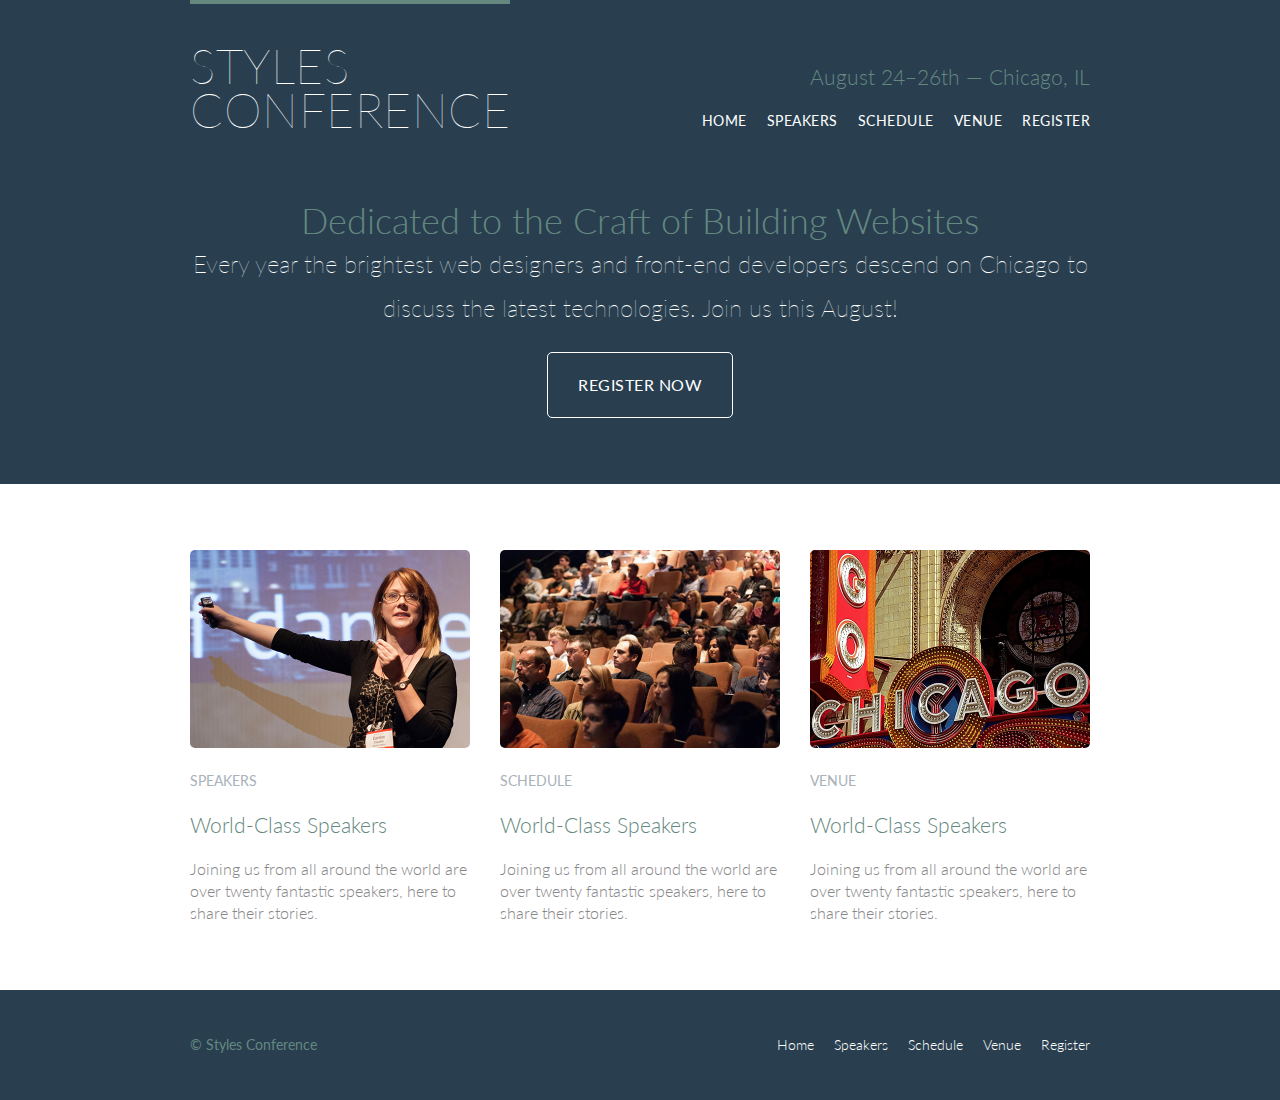
<file: index.html>
<head>
  <meta charset="utf-8">
  <title>Styles Conference</title>
  <link rel="stylesheet" href="assets/stylesheets/main.css">
  <link rel="stylesheet"
  href="http://fonts.googleapis.com/css?family=Lato:100,300,400">
</head>
  <body>

    <header class="primary-header container group">
      <h1 class="logo">
            <a href="index.html">Styles <br> Conference</a>
          </h1>
          <h3 class="tagline">August 24&ndash;26th &mdash; Chicago, IL</h3>

          <nav class="nav primary-nav">
            <ul>
              <li><a href="index.html">Home</a></li><!--
              --><li><a href="speakers.html">Speakers</a></li><!--
              --><li><a href="schedule.html">Schedule</a></li><!--
              --><li><a href="venue.html">Venue</a></li><!--
              --><li><a href="register.html">Register</a></li>
            </ul>
          </nav>

    </header>

    <section class="hero container">
       
        <h2>Dedicated to the Craft of Building Websites</h2>
        <p>Every year the brightest web designers and front-end developers descend on Chicago to discuss the latest technologies. Join us this August!</p>
        <a class="btn btn-alt" href="register.html">Register Now</a>
    </section>
    
    <section class="row">
      <div class="grid">

      <!-- Speakers -->

      <section class="teaser col-1-3">
            <a href="speakers.html">
              <img src="assets/images/home/speakers.jpg" alt="Professional Speaker">
          <h5>Speakers</h5>
          <h3>World-Class Speakers</h3>
            </a>
          <p>Joining us from all around the world are over twenty fantastic speakers, here to share their stories.</p>
        </section><!--
  
          Schedule

           --><section class="teaser col-1-3">
            <a href="schedule.html">
              <img src="assets/images/home/schedule.jpg" alt="Schedule">
            <h5>Schedule</h5>
            <h3>World-Class Speakers</h3>
            </a>
            <p>Joining us from all around the world are over twenty fantastic speakers, here to share their stories.</p>
          </section><!--
  
            Venue
            
            --><section class="teaser col-1-3">
            <a href="venue.html">
              <img src="assets/images/home/venue.jpg" alt="Venue">
            <h5>Venue</h5>
            <h3>World-Class Speakers</h3>
            </a>
            <p>Joining us from all around the world are over twenty fantastic speakers, here to share their stories.</p>
          </section>
    </section>

    <footer class="primary-footer container group">
        <small>&copy; Styles Conference</small>
        <nav class="nav">
          <ul>
            <li><a href="index.html">Home</a></li><!--
            --><li><a href="speakers.html">Speakers</a></li><!--
            --><li><a href="schedule.html">Schedule</a></li><!--
            --><li><a href="venue.html">Venue</a></li><!--
            --><li><a href="register.html">Register</a></li>
          </ul>
        </nav>
      </footer>

  </body>

</html>
</file>
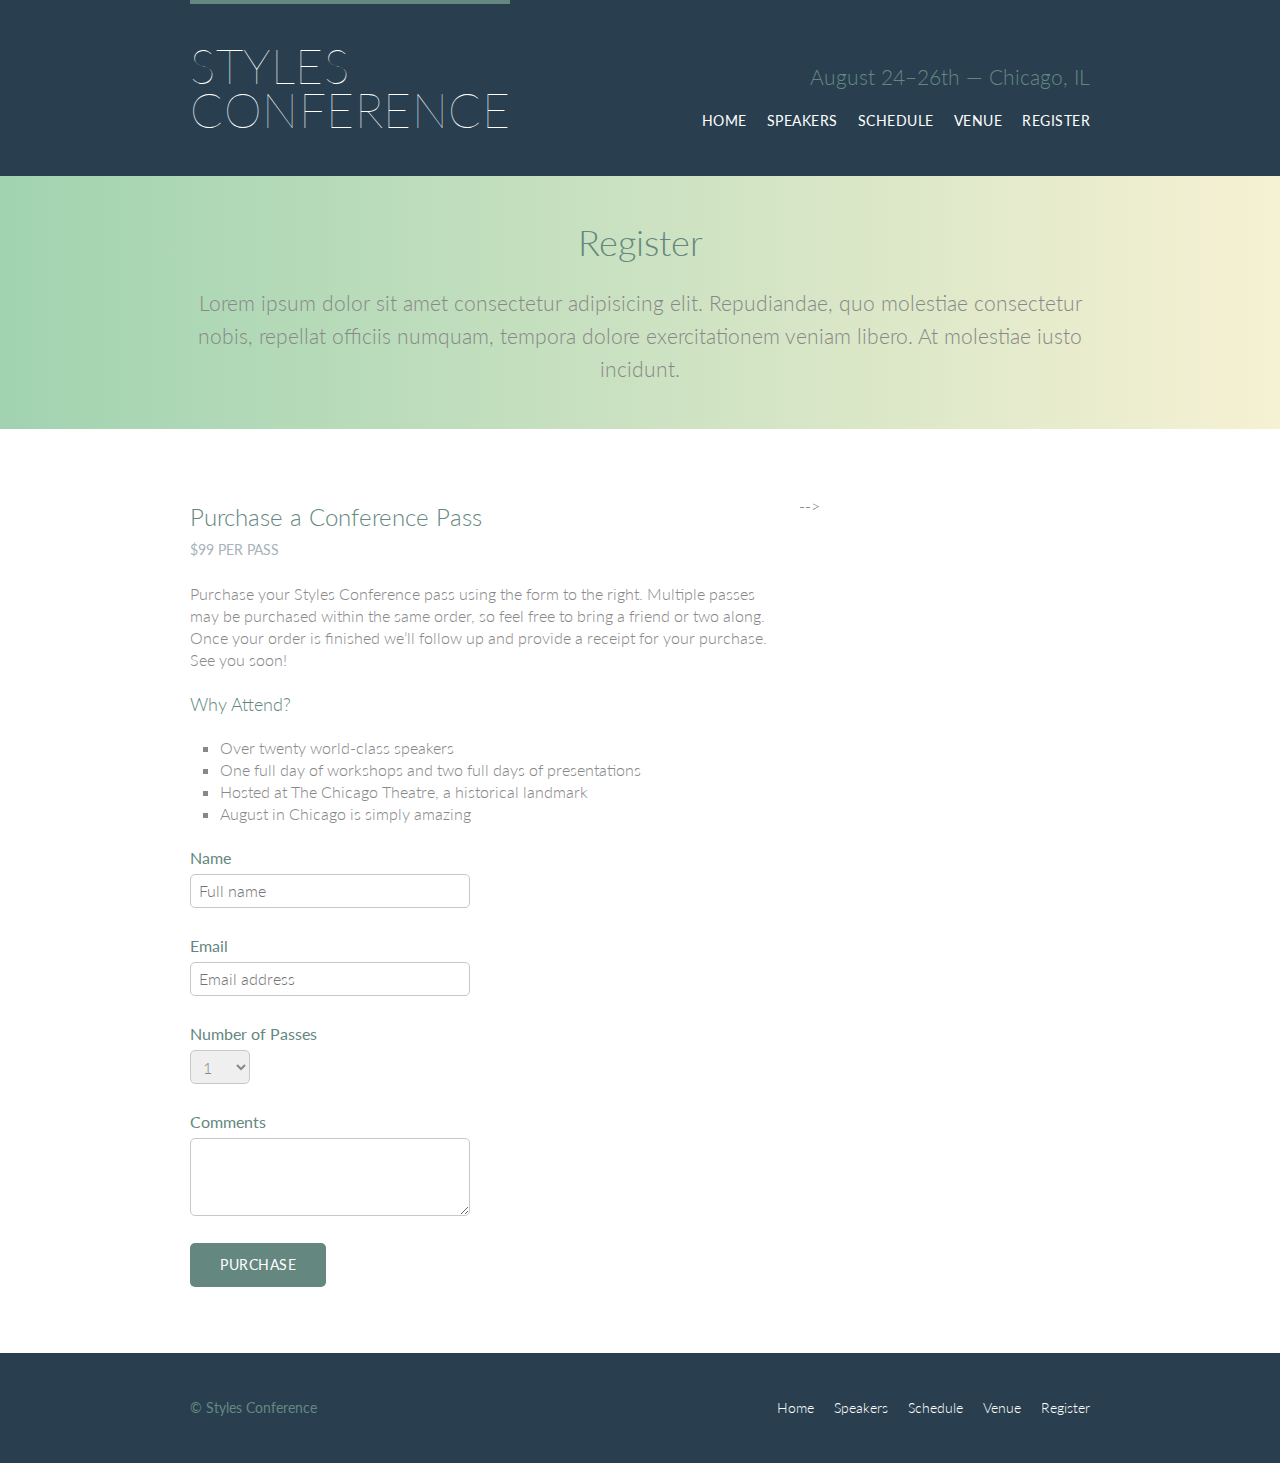
<file: register.html>
<head>
    <meta charset="utf-8">
    <title>Styles Conference</title>
    <link rel="stylesheet" href="assets/stylesheets/main.css">
    <link rel="stylesheet"
    href="http://fonts.googleapis.com/css?family=Lato:100,300,400">
  </head>
    <body>
  
      <header class="primary-header container group">
        <h1 class="logo">
              <a href="index.html">Styles <br> Conference</a>
            </h1>
            <h3 class="tagline">August 24&ndash;26th &mdash; Chicago, IL</h3>
  
            <nav class="nav primary-nav">
                <ul>
                  <li><a href="index.html">Home</a></li><!--
                  --><li><a href="speakers.html">Speakers</a></li><!--
                  --><li><a href="schedule.html">Schedule</a></li><!--
                  --><li><a href="venue.html">Venue</a></li><!--
                  --><li><a href="register.html">Register</a></li>
                </ul>
              </nav>
  
      </header>

      <section class="row-alt">
        <div class="lead container">
      
          <h1>Register</h1>
      
          <p>Lorem ipsum dolor sit amet consectetur adipisicing elit. Repudiandae, quo molestiae consectetur nobis, repellat officiis numquam, tempora dolore exercitationem veniam libero. At molestiae iusto incidunt.</p>
        
        </div>
      </section>

      <section class="row">
        <div class="grid">
      
            <section class="col-2-3">

                <h2>Purchase a Conference Pass</h2>
                <h5>$99 per Pass</h5>
              
                <p>Purchase your Styles Conference pass using the form to the right. Multiple passes may be purchased within the same order, so feel free to bring a friend or two along. Once your order is finished we&#8217;ll follow up and provide a receipt for your purchase. See you soon!</p>
              
                <h4>Why Attend?</h4>
              
                <ul class="why-attend">
                <li>Over twenty world-class speakers</li>
                  <li>One full day of workshops and two full days of presentations</li>
                  <li>Hosted at The Chicago Theatre, a historical landmark</li>
                  <li>August in Chicago is simply amazing</li>
                </ul>
              
              </section>
      
          --><form class="col-1-3" action="#" method="post">
            

            <fieldset class="register-group">

                <label>
                  Name
                  <input type="text" name="name" placeholder="Full name" required>
                </label>
            
                <label>
                  Email
                  <input type="email" name="email" placeholder="Email address" required>
                </label>
            
                <label>
                  Number of Passes
                  <select name="quantity" required>
                    <option value="1" selected>1</option>
                    <option value="2">2</option>
                    <option value="3">3</option>
                    <option value="4">4</option>
                    <option value="5">5</option>
                  </select>
                </label>
            
                <label>
                  Comments
                  <textarea name="comments"></textarea>
                </label>
            
              </fieldset>
            
              <input class="btn btn-default" type="submit" name="submit" value="Purchase">
          </form>
      
        </div>
      </section>




    <footer class="primary-footer container group">
        <small>&copy; Styles Conference</small>
        <nav class="nav">
            <ul>
              <li><a href="index.html">Home</a></li><!--
              --><li><a href="speakers.html">Speakers</a></li><!--
              --><li><a href="schedule.html">Schedule</a></li><!--
              --><li><a href="venue.html">Venue</a></li><!--
              --><li><a href="register.html">Register</a></li>
            </ul>
          </nav>
      </footer>

  </body>

</html>
</file>
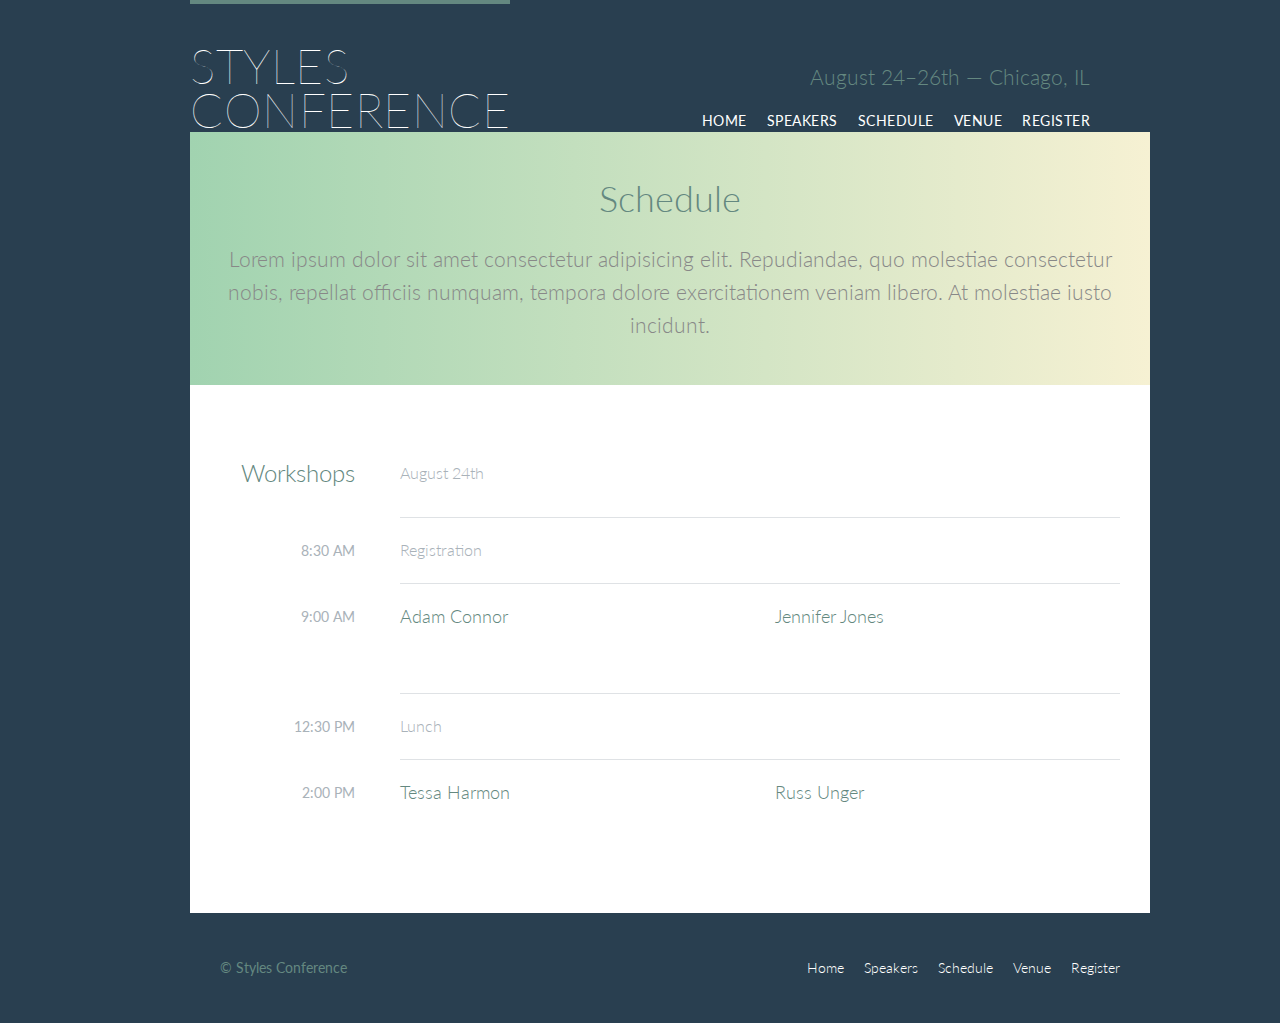
<file: schedule.html>
<head>
    <meta charset="utf-8">
    <title>Styles Conference</title>
    <link rel="stylesheet" href="assets/stylesheets/main.css">
    <link rel="stylesheet"
    href="http://fonts.googleapis.com/css?family=Lato:100,300,400">
  </head>
    <body>
  
      <header class="primary-header container group">
        <h1 class="logo">
              <a href="index.html">Styles <br> Conference</a>
            </h1>
            <h3 class="tagline">August 24&ndash;26th &mdash; Chicago, IL</h3>
  
            <nav class="nav primary-nav">
                <ul>
                  <li><a href="index.html">Home</a></li><!--
                  --><li><a href="speakers.html">Speakers</a></li><!--
                  --><li><a href="schedule.html">Schedule</a></li><!--
                  --><li><a href="venue.html">Venue</a></li><!--
                  --><li><a href="register.html">Register</a></li>
                </ul>
              </nav>
  
            <section class="row-alt">
                <div class="lead container">
              
                  <h1>Schedule</h1>
              
                  <p>Lorem ipsum dolor sit amet consectetur adipisicing elit. Repudiandae, quo molestiae consectetur nobis, repellat officiis numquam, tempora dolore exercitationem veniam libero. At molestiae iusto incidunt.</p>
                
                </div>
              </section>

              <section class="row">
                <div class="container">

                    <table>
                        <thead>
                          <tr>
                            <th scope="row">
                              Workshops
                            </th>
                            <td class="schedule-offset" colspan="2">
                               August 24th
                            </td>
                          </tr>
                        </thead>
                        <tbody>
                          <tr>
                            <th scope="row">
                              <time datetime="08:30:00">8:30 AM</time>
                            </th>
                            <td class="schedule-offset" colspan="2">
                              Registration
                            </td>
                          </tr>

                          <tr>
                            <th scope="row">
                              <time datetime="09:00:00">9:00 AM</time>
                            </th>
                            <td>
                              <a href="speakers.html#adam-connor">
                                <h4>Adam Connor</h4>
                                Lights! Camera! Interaction! Design Inspiration from Filmmakers
                              </a>
                            </td>
                            <td>
                              <a href="speakers.html#jennifer-jones">
                                <h4>Jennifer Jones</h4>
                                What Designers Can Learn from Parenting
                              </a>
                            </td>
                          </tr>
                          <tr>
                            <th scope="row">
                              <time datetime="12:30:00">12:30 PM</time>
                            </th>
                            <td class="schedule-offset" colspan="2">
                              Lunch
                            </td>
                          </tr>
                          <tr>
                            <th scope="row">
                              <time datetime="14:00">2:00 PM</time>
                            </th>
                            <td>
                              <a href="speakers.html#tessa-harmon">
                                <h4>Tessa Harmon</h4>
                                Crafty Coding: Generating Knitting Patterns
                              </a>
                            </td>
                            <td>
                              <a href="speakers.html#russ-unger">
                                <h4>Russ Unger</h4>
                                From Muppets to Mastery: Core UX Principles from Mr. Jim Henson
                              </a>
                            </td>
                          </tr>
                        </tbody>
                      </table>

                </div>
              </section>




    <footer class="primary-footer container group">
        <small>&copy; Styles Conference</small>
        <nav class="nav">
            <ul>
              <li><a href="index.html">Home</a></li><!--
              --><li><a href="speakers.html">Speakers</a></li><!--
              --><li><a href="schedule.html">Schedule</a></li><!--
              --><li><a href="venue.html">Venue</a></li><!--
              --><li><a href="register.html">Register</a></li>
            </ul>
          </nav>
      </footer>

  </body>

</html>
</file>
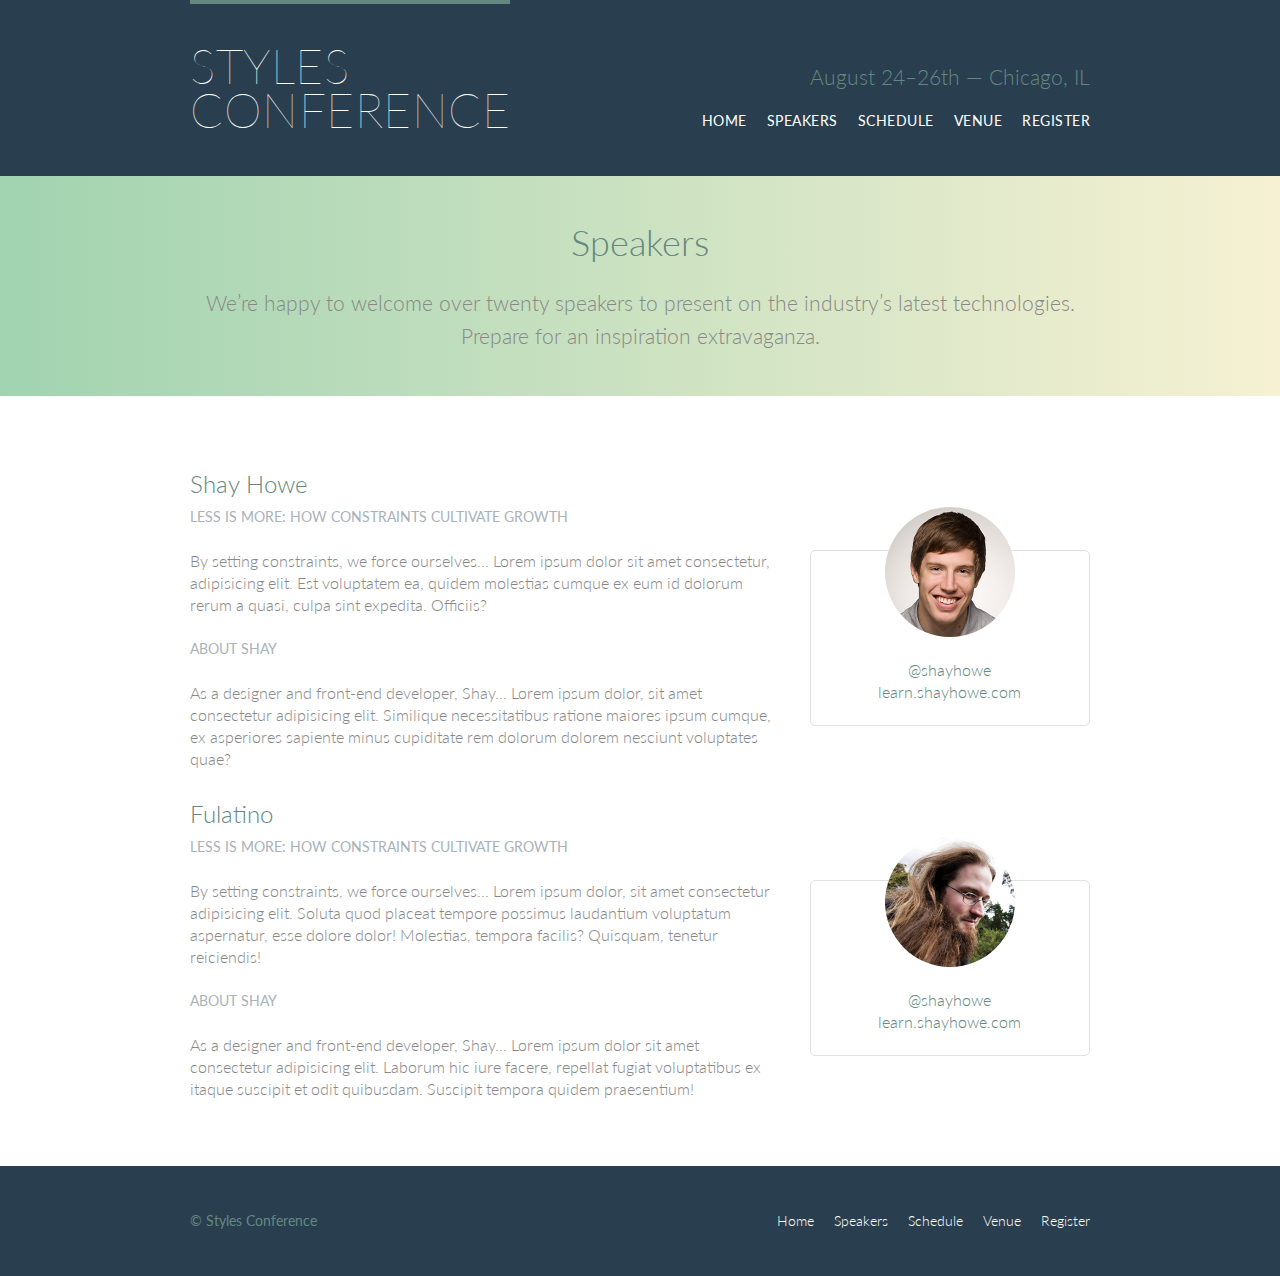
<file: speakers.html>
<head>
    <meta charset="utf-8">
    <title>Styles Conference</title>
    <link rel="stylesheet" href="assets/stylesheets/main.css">
    <link rel="stylesheet"
    href="http://fonts.googleapis.com/css?family=Lato:100,300,400">
  </head>
    <body>
  
      <header class="primary-header container group">
        <h1 class="logo">
              <a href="index.html">Styles <br> Conference</a>
            </h1>
            <h3 class="tagline">August 24&ndash;26th &mdash; Chicago, IL</h3>
  
            <nav class="nav primary-nav">
                <ul>
                  <li><a href="index.html">Home</a></li><!--
                  --><li><a href="speakers.html">Speakers</a></li><!--
                  --><li><a href="schedule.html">Schedule</a></li><!--
                  --><li><a href="venue.html">Venue</a></li><!--
                  --><li><a href="register.html">Register</a></li>
                </ul>
              </nav>
  
      </header>

      <section class="row-alt">

        <div class="lead container">
      
          <h1>Speakers</h1>
      
          <p>We&#8217;re happy to welcome over twenty speakers to present on the industry&#8217;s latest technologies. Prepare for an inspiration extravaganza.</p>
        
        </div>
      </section>

      <section class="row">
        <div class="grid">
      


      <section id="shay-howe">

        <div class="col-2-3">
      
          <h2>Shay Howe</h2>
          <h5>Less Is More: How Constraints Cultivate Growth</h5>
      
          <p>By setting constraints, we force ourselves... Lorem ipsum dolor sit amet consectetur, adipisicing elit. Est voluptatem ea, quidem molestias cumque ex eum id dolorum rerum a quasi, culpa sint expedita. Officiis?</p>
      
          <h5>About Shay</h5>
      
          <p>As a designer and front-end developer, Shay... Lorem ipsum dolor, sit amet consectetur adipisicing elit. Similique necessitatibus ratione maiores ipsum cumque, ex asperiores sapiente minus cupiditate rem dolorum dolorem nesciunt voluptates quae?</p>
      
        </div><!--
      
        --><aside class="col-1-3">
          <div class="speaker-info">
            <img src="assets/images/speakers/shay-howe.jpg" alt="Shay Howe">
            <ul>
              <li><a href="https://twitter.com/shayhowe">@shayhowe</a></li>
              <li><a href="http://learn.shayhowe.com/">learn.shayhowe.com</a></li>
            </ul>
          </div>
        </aside>
      </section>

      <section id="fulanito">

        <div class="col-2-3">
           
          <h2>Fulatino</h2>
          <h5>Less Is More: How Constraints Cultivate Growth</h5>
      
          <p>By setting constraints, we force ourselves... Lorem ipsum dolor, sit amet consectetur adipisicing elit. Soluta quod placeat tempore possimus laudantium voluptatum aspernatur, esse dolore dolor! Molestias, tempora facilis? Quisquam, tenetur reiciendis!</p>
      
          <h5>About Shay</h5>
      
          <p>As a designer and front-end developer, Shay... Lorem ipsum dolor sit amet consectetur adipisicing elit. Laborum hic iure facere, repellat fugiat voluptatibus ex itaque suscipit et odit quibusdam. Suscipit tempora quidem praesentium! </p>
      
        </div><!--
      
        --><aside class="col-1-3">
          <div class="speaker-info">
            <img src="assets/images/speakers/chris-mills.jpg" alt="fulanito">
            <ul>
              <li><a href="https://twitter.com/shayhowe">@shayhowe</a></li>
              <li><a href="http://learn.shayhowe.com/">learn.shayhowe.com</a></li>
            </ul>
          </div>
        </aside>
      </section>


      


    </div>
</section>


    <footer class="primary-footer container group">
        <small>&copy; Styles Conference</small>
        <nav class="nav">
            <ul>
              <li><a href="index.html">Home</a></li><!--
              --><li><a href="speakers.html">Speakers</a></li><!--
              --><li><a href="schedule.html">Schedule</a></li><!--
              --><li><a href="venue.html">Venue</a></li><!--
              --><li><a href="register.html">Register</a></li>
            </ul>
          </nav>
      </footer>

  </body>

</html>
</file>
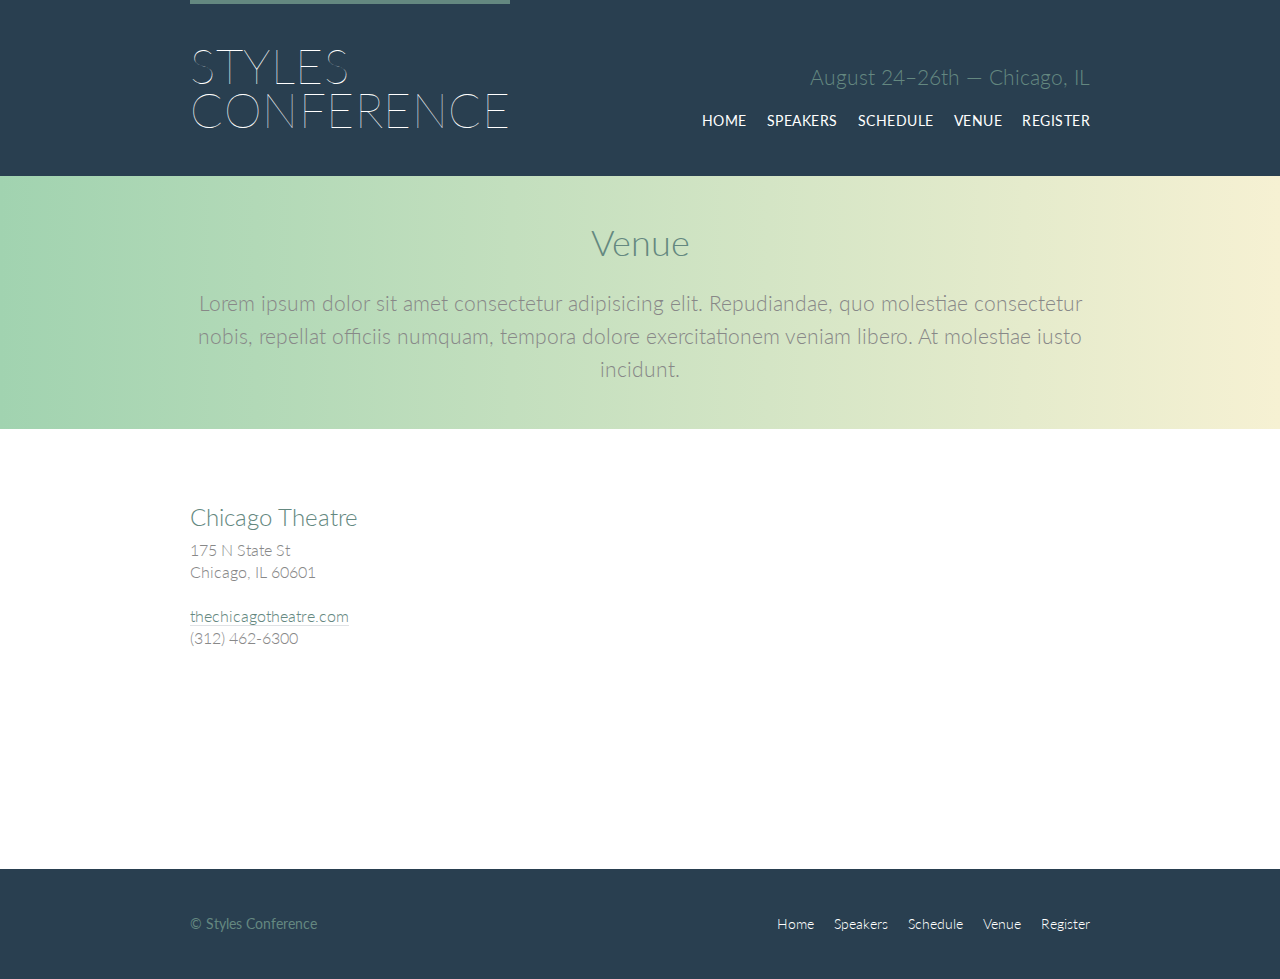
<file: venue.html>
<head>
    <meta charset="utf-8">
    <title>Styles Conference</title>
    <link rel="stylesheet" href="assets/stylesheets/main.css">
    <link rel="stylesheet"
    href="http://fonts.googleapis.com/css?family=Lato:100,300,400">
  </head>
    <body>
  
      <header class="primary-header container group">
        <h1 class="logo">
              <a href="index.html">Styles <br> Conference</a>
            </h1>
            <h3 class="tagline">August 24&ndash;26th &mdash; Chicago, IL</h3>
  
            <nav class="nav primary-nav">
                <ul>
                  <li><a href="index.html">Home</a></li><!--
                  --><li><a href="speakers.html">Speakers</a></li><!--
                  --><li><a href="schedule.html">Schedule</a></li><!--
                  --><li><a href="venue.html">Venue</a></li><!--
                  --><li><a href="register.html">Register</a></li>
                </ul>
              </nav>
  
      </header>

      <section class="row-alt">
        <div class="lead container">
      
          <h1>Venue</h1>
      
          <p>Lorem ipsum dolor sit amet consectetur adipisicing elit. Repudiandae, quo molestiae consectetur nobis, repellat officiis numquam, tempora dolore exercitationem veniam libero. At molestiae iusto incidunt.</p>
        
        </div>
      </section>
      <section class="row">
        <div class="grid">
      <section class="venue-theatre">

        <div class="col-1-3">
          <h2>Chicago Theatre</h2>
          <p>175 N State St <br> Chicago, IL 60601</p>
          <p><a href="http://www.thechicagotheatre.com/">thechicagotheatre.com</a> <br> (312) 462-6300</p>
        </div><!--
      
        --><iframe class="venue-map col-2-3" src="https://www.google.com/maps/embed?pb=!1m5!3m3!1m2!1s0x880e2ca55810a493%3A0x4700ddf60fcbfad6!2schicago+theatre!5e0!3m2!1sen!2sus!4v1388701393606"></iframe>
      
      </section>
    </div>
</section>

    <footer class="primary-footer container group">
        <small>&copy; Styles Conference</small>
        <nav class="nav">
            <ul>
              <li><a href="index.html">Home</a></li><!--
              --><li><a href="speakers.html">Speakers</a></li><!--
              --><li><a href="schedule.html">Schedule</a></li><!--
              --><li><a href="venue.html">Venue</a></li><!--
              --><li><a href="register.html">Register</a></li>
            </ul>
          </nav>
      </footer>

  </body>

</html>
</file>
<file: assets/stylesheets/main.css>
/* http://meyerweb.com/eric/tools/css/reset/ 2. v2.0 | 20110126
  License: none (public domain)
*/

html, body, div, span, applet, object, iframe,
h1, h2, h3, h4, h5, h6, p, blockquote, pre,
a, abbr, acronym, address, big, cite, code,
del, dfn, em, img, ins, kbd, q, s, samp,
small, strike, strong, sub, sup, tt, var,
b, u, i, center,
dl, dt, dd, ol, ul, li,
fieldset, form, label, legend,
table, caption, tbody, tfoot, thead, tr, th, td,
article, aside, canvas, details, embed,
figure, figcaption, footer, header, hgroup,
menu, nav, output, ruby, section, summary,
time, mark, audio, video {
  margin: 0;
  padding: 0;
  border: 0;
  font-size: 100%;
  font: inherit;
  vertical-align: baseline;
}
/* HTML5 display-role reset for older browsers */
article, aside, details, figcaption, figure,
footer, header, hgroup, menu, nav, section {
  display: block;
}
body {
  line-height: 1;
}
ol, ul {
  list-style: none;
}
blockquote, q {
  quotes: none;
}
blockquote:before, blockquote:after,
q:before, q:after {
  content: '';
  content: none;
}
table {
  border-collapse: collapse;
  border-spacing: 0;
}
/*
  ========================================
  Custom styles
  ========================================
*/
body {
  background: #293f50;
  color: #888;
  font: 300 16px/22px "Lato", "Open Sans", "Helvetica Neue", Helvetica, Arial, sans-serif;
}
  

h1, h2, h3, h4 {
  color: #648880;
}

h1 {
  font-size: 36px;
  line-height: 44px;
}
h2 {
  font-size: 24px;
  line-height: 44px;
}
h3 {
  font-size: 21px;
}
h4 {
  font-size: 18px;
}

h5 {
  color: #a9b2b9;
  font-size: 14px;
  font-weight: 400;
  text-transform: uppercase;
}

strong {
  font-weight: 400;
}
cite, em {
  font-style: italic;
}


/*
  ========================================
  Links
  ========================================
*/

a:hover {
  color: #a9b2b9;
}
a {
  color: #648880;
}

.primary-header a,
.primary-footer a {
  color: #fff;
}
.primary-header a:hover,
.primary-footer a:hover {
  color: #648880;
}

/*
  ========================================
  Grid
  ========================================
*/

*,
*:before,
*:after {
  -webkit-box-sizing: border-box;
     -moz-box-sizing: border-box;
          box-sizing: border-box;
}

.container {
  margin: 0 auto;
  padding-left: 30px;
  padding-right: 30px;
  width: 960px;
}

/*
  ========================================
  Typography
  ========================================
*/

h1, h3, h4, h5, p {
  margin-bottom: 22px;
}

/*
  ========================================
  Buttons
  ========================================
*/

.btn {
  border-radius: 5px;
  color: #fff;
  cursor: pointer;
  display: inline-block;
  font-weight: 400;
  letter-spacing: .5px;
  margin: 0;
  text-transform: uppercase;
}

.btn-alt {
  border: 1px solid #fff;
  padding: 10px 30px;
}
.btn-alt:hover {
  background: #fff;
  color: #648880;
}

/*
  ========================================
  Home
  ========================================
*/

.hero {
  color: #fff;
  line-height: 44px;
  padding: 22px 80px 66px 80px;
  text-align: center;
}

.col-1-3 {
  width: 33.33%;
}
.col-2-3 {
  width: 66.66%;
}

.col-1-3,
.col-2-3 {
  display: inline-block;
  vertical-align: top;
}

.grid,
.col-1-3,
.col-2-3 {
  padding-left: 15px;
  padding-right: 15px;
}

.container,
.grid {
  margin: 0 auto;
  width: 960px;
}
.container {
  padding-left: 30px;
  padding-right: 30px;
}

.hero h2 {
  font-size: 36px;
}
.hero p {
  font-size: 24px;
  font-weight: 100;
}

.teaser a:hover h3 {
  color: #a9b2b9;
}

/*
  ========================================
  Clearfix
  ========================================
*/
.group:before,
.group:after {
  content: "";
  display: table;
}
.group:after {
  clear: both;
}
.group {
  clear: both;
  *zoom: 1;
}

/*
  ========================================
  Primary header
  ========================================
*/

.logo {
  border-top: 4px solid #648880;
  float: left;
  font-size: 48px;
  font-weight: 100;
  letter-spacing: .5px;
  line-height: 44px;
  padding: 40px 0 22px 0;
  text-transform: uppercase;
}
.tagline {
  margin: 66px 0 22px 0;
  text-align: right;
}

a {
  color: #648880;
  text-decoration: none;
}
a:hover {
  color: #a9b2b9;
}
p a {
  border-bottom: 1px solid #dfe2e5;
}

/*
  ========================================
  Primary footer
  ========================================
*/

.primary-footer small {
  float: left;
  font-weight: 400;
}

.primary-footer {
  color: #648880;
  font-size: 14px;
  padding-bottom: 44px;
  padding-top: 44px;
}

.primary-nav {
  font-size: 14px;
  font-weight: 400;
  letter-spacing: .5px;
  text-transform: uppercase;
}

/*
  ========================================
  Navigation
  ========================================
*/

.nav {
  text-align: right;
}

.nav li {
  display: inline-block;
  margin: 0 10px;
  vertical-align: top;
}
.nav li:last-child {
  margin-right: 0;
}
/*
  ========================================
  Rows
  ========================================
*/

.row,
.row-alt{
  min-width: 960px;
}
.row {
  background: #fff;
  padding: 66px 0 44px 0;
}
.row-alt {
   background: #cbe2c1;
   background: -webkit-linear-gradient(to right, #a1d3b0, #f6f1d3);
   background: -moz-linear-gradient(to right, #a1d3b0, #f6f1d3);
   background: linear-gradient(to right, #a1d3b0, #f6f1d3);
   padding: 44px 0 22px 0;
 }

 /*
  ========================================
  Leads
  ========================================
*/

.lead {
  text-align: center;
}
.lead p {
  font-size: 21px;
  line-height: 33px;
}

/*
  ========================================
  Speakers
  ========================================
*/
  
.speaker-info {
  border: 1px solid #dfe2e5;
  border-radius: 5px;
  margin-top: 88px;
  padding: 22px 0;
  text-align: center;
}

.speaker {
  margin-bottom: 44px;
}

.teaser img {
  border-radius: 5px;
  display: block;
  margin-bottom: 22px;
  max-width: 100%
}

.speaker-info img {
  border-radius: 50%;
  height: 130px;
  margin: -66px 0 22px 0;
  vertical-align: top;
}

.speaker-info {
  border: 1px solid #dfe2e5;
  border-radius: 5px;
  margin-top: 88px;
  padding-bottom: 22px;
  text-align: center;
}

/*
  ========================================
  Venue
  ========================================
*/

.venue-theatre {
  margin-bottom: 66px;
}
.venue-hotel {
  margin-bottom: 22px;
}

.venue-map {
  height: 264px;
}

/*
  ========================================
  Register
  ========================================
*/

.why-attend {
  list-style: square;
  margin: 0 0 22px 30px;
}

form {
  margin-bottom: 22px;
}
input,
select,
textarea {
  font: 300 16px/22px "Lato", "Open Sans", "Helvetica Neue", Helvetica, Arial, sans-serif;
}

.register-group label {
  color: #648880;
  cursor: pointer;
  font-weight: 400;
}
.register-group input,
.register-group select,
.register-group textarea {
  border: 1px solid #c6c9cc;
  border-radius: 5px;
  color: #888;
  display: block;
  margin: 5px 0 27px 0;
  padding: 5px 8px;
}
.register-group input,
.register-group textarea {
  width: 100%;
}
.register-group select {
  height: 34px;
  width: 60px;
}
.register-group textarea {
  height: 78px;
}

.btn-default {
  border: 0;
  background: #648880;
  padding: 11px 30px;
  font-size: 14px;
}
.btn-default:hover {
  background: #77a198;
}

/*
  ========================================
  Schedule
  ========================================
*/

table {
  margin-bottom: 44px;
  width: 100%;
}
table:last-child {
  margin-bottom: 0;
}

th,
td {
  padding-bottom: 22px;
  vertical-align: top;
}
th {
  padding-right: 45px;
  text-align: right;
  width: 20%;
}
td {
  width: 40%;
}

thead {
  line-height: 44px;
}
thead th {
  color: #648880;
  font-size: 24px;
}

tbody th {
  color: #a9b2b9;
  font-size: 14px;
  font-weight: 400;
  padding-top: 22px;
  text-transform: uppercase;
}

tbody td {
  border-top: 1px solid #dfe2e5;
  padding-top: 21px;
}
tbody td:first-of-type {
  padding-right: 15px;
}
tbody td:last-of-type {
  padding-left: 15px;
}
tbody td:only-of-type {
  padding-left: 0;
  padding-right: 0;
}

table a {
  color: #888;
}
table h4 {
  margin-bottom: 0;
}

.schedule-offset {
  color: #a9b2b9;
}
</file>
